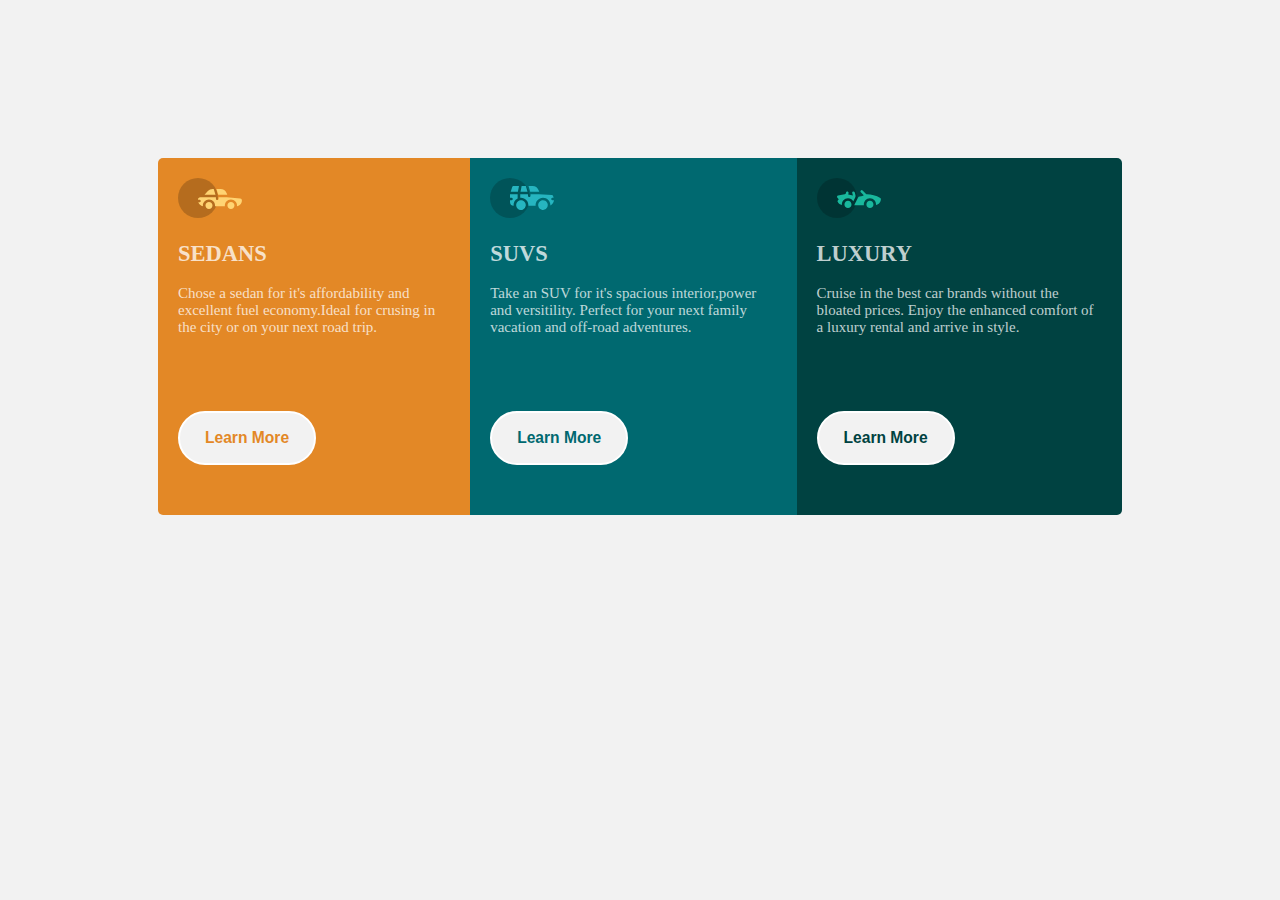
<file: index.html>
<!DOCTYPE html>
<html lang="en">
<head>
    <link rel="stylesheet" href="style.css">
    <meta charset="UTF-8">
    <meta http-equiv="X-UA-Compatible" content="IE=edge">
    <meta name="viewport" content="width=device-width, initial-scale=1.0">
    <title>Document</title>
</head>
<body>
    <div class="flex-container">

        <div class="sedan">
        <img src="images/icon-sedans.svg" alt="logo of a sedan"></img>
            <h2>SEDANS</h2>
            <p>Chose a sedan for it's affordability and excellent fuel economy.Ideal for crusing in the city or on your next road trip.</p>
            
            <button><h3>Learn More</h3></button>
        </div>
        <div class="suv">
            <img src="images/icon-suvs.svg" alt="logo of an suv"><h2>SUVS</h2><p>Take an SUV for it's spacious interior,power and versitility. Perfect for your next family vacation and off-road adventures.</p>
            
            <button><h3>Learn More</h3></button>
        </div>
        
            <div class="luxury"><img src="images/icon-luxury.svg" alt="logo of luxury"><h2>LUXURY</h2>
        <p>Cruise in the best car brands without the bloated prices. Enjoy the enhanced comfort of a luxury rental and arrive in style.</p>
        
        <button><h3>Learn More</h3></button>
</div>
    </div>
</body>
</html>
</file>
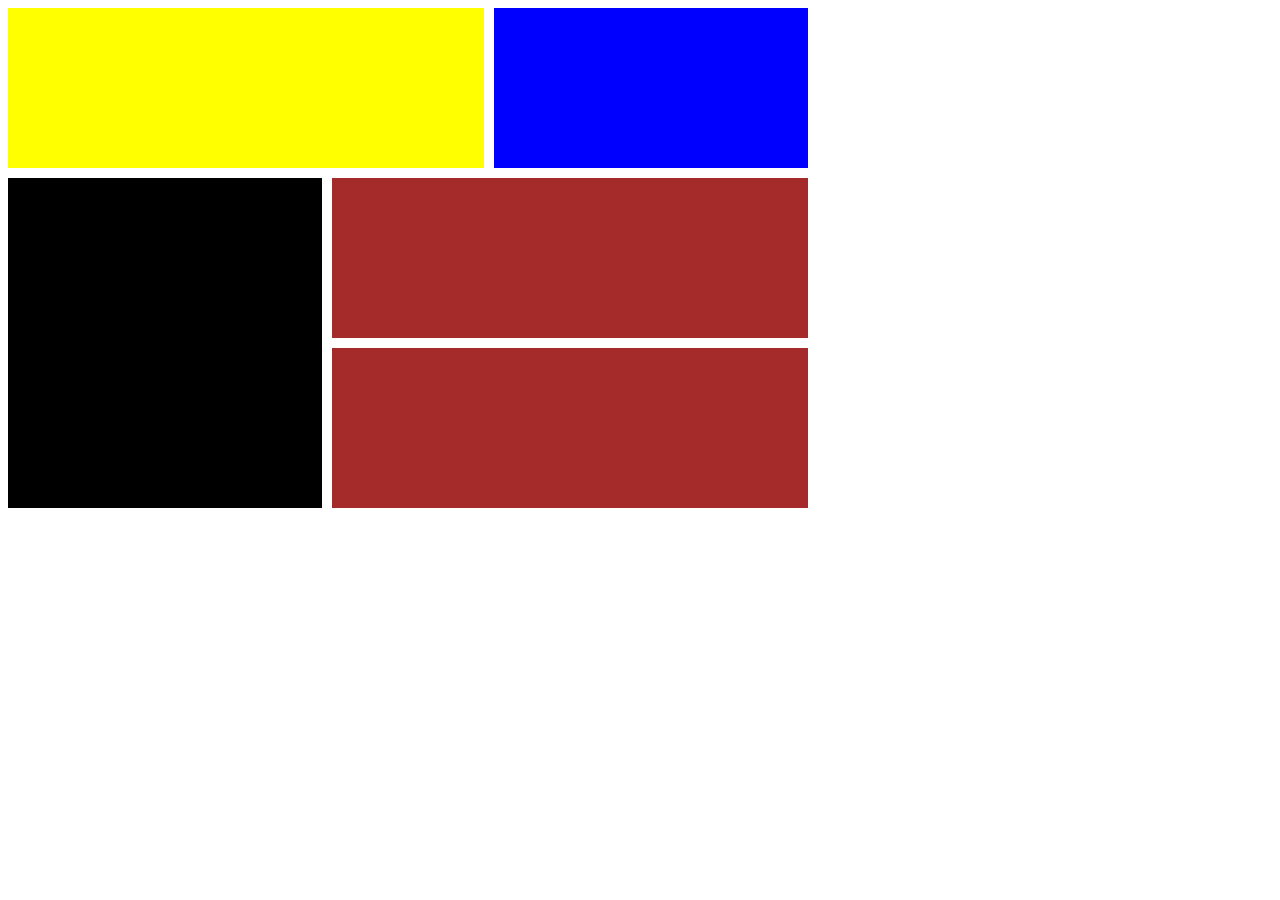
<file: grid.html>
<!DOCTYPE html>
<html lang="en">
<head>
    <meta charset="UTF-8">
    <meta http-equiv="X-UA-Compatible" content="IE=edge">
    <meta name="viewport" content="width=device-width, initial-scale=1.0">
    <title>grid</title>
    <link rel="stylesheet" href="grid.css">
</head>
<body>
    <main>
         <div class="itema"></div>
         <div class="itemb"></div>
         <div class="itemc"></div>
         <div class="itemd"></div>
         <div class="iteme"></div>
         
    </main>
</body>
</html>
</file>
<file: style.css>
@import url('https://fonts.google.com/specimen/Lexend+Deca');
@import url('https://fonts.google.com/specimen/Big+Shoulders+Display');

.flex-container{
display: flex;
padding: 150px;




}

body{
    background: hsl(0, 0%, 95%);
    font-size: 15px;
}

.sedan{
    background:hsl(31, 77%, 52%);
    border-radius: 5px 0 0 5px;
    padding: 20px;
    flex-grow: 1;
    
    
}

.suv{
   background: hsl(184, 100%, 22%);
   padding: 20px;
   flex-grow: 1;
   
}

.luxury{
    background: hsl(179, 100%, 13%);
    border-radius: 0 5px 5px 0;
    padding: 20px;
    flex-grow: 1;
    
}
p, h2{
   color:hsla(0, 0%, 100%, 0.75)
}
h2{
    font-family: 'Big Shoulders Display';
    font-weight:700 ;
    
}

button{
    margin-top: 60px;
    margin-bottom: 30px;
    background: hsl(0, 0%, 95%);
    border-radius: 30px;
    padding: 0px 25px;
    border: 2px solid white;
    
    
}

.sedan > button{
    color: hsl(31, 77%, 52%);
    
    
}

.suv > button{
    color: hsl(184, 100%, 22%);
    
}

.luxury > button {
    color: hsl(179, 100%, 13%);
}

button:hover{
    background: transparent;
    color: hsl(0, 0%, 95%);
    border-color: white;
    border: 2px solid white;
    cursor: pointer;
}

@media screen and (max-width: 425px) {
    .flex-container{
        flex-direction: column;
        padding: 0px;
    }
    
}
</file>
<file: grid.css>
main{
    display: grid;
    grid-template-areas:"a a a b b"
    "c c d d d" 
    "c c e e e";
    height: 500px;
    width: 800px;
    gap: 10px;
    
}

.itema{
    background: yellow;
    grid-area: a;
}
.itemb{
    background: blue;
    grid-area: b;
}
.itemc{
    background: black;
    grid-area: c;
}
.itemd{
    background: brown;
    grid-area: d;
}

.iteme{
    background: brown;
    grid-area: e;
}
</file>
